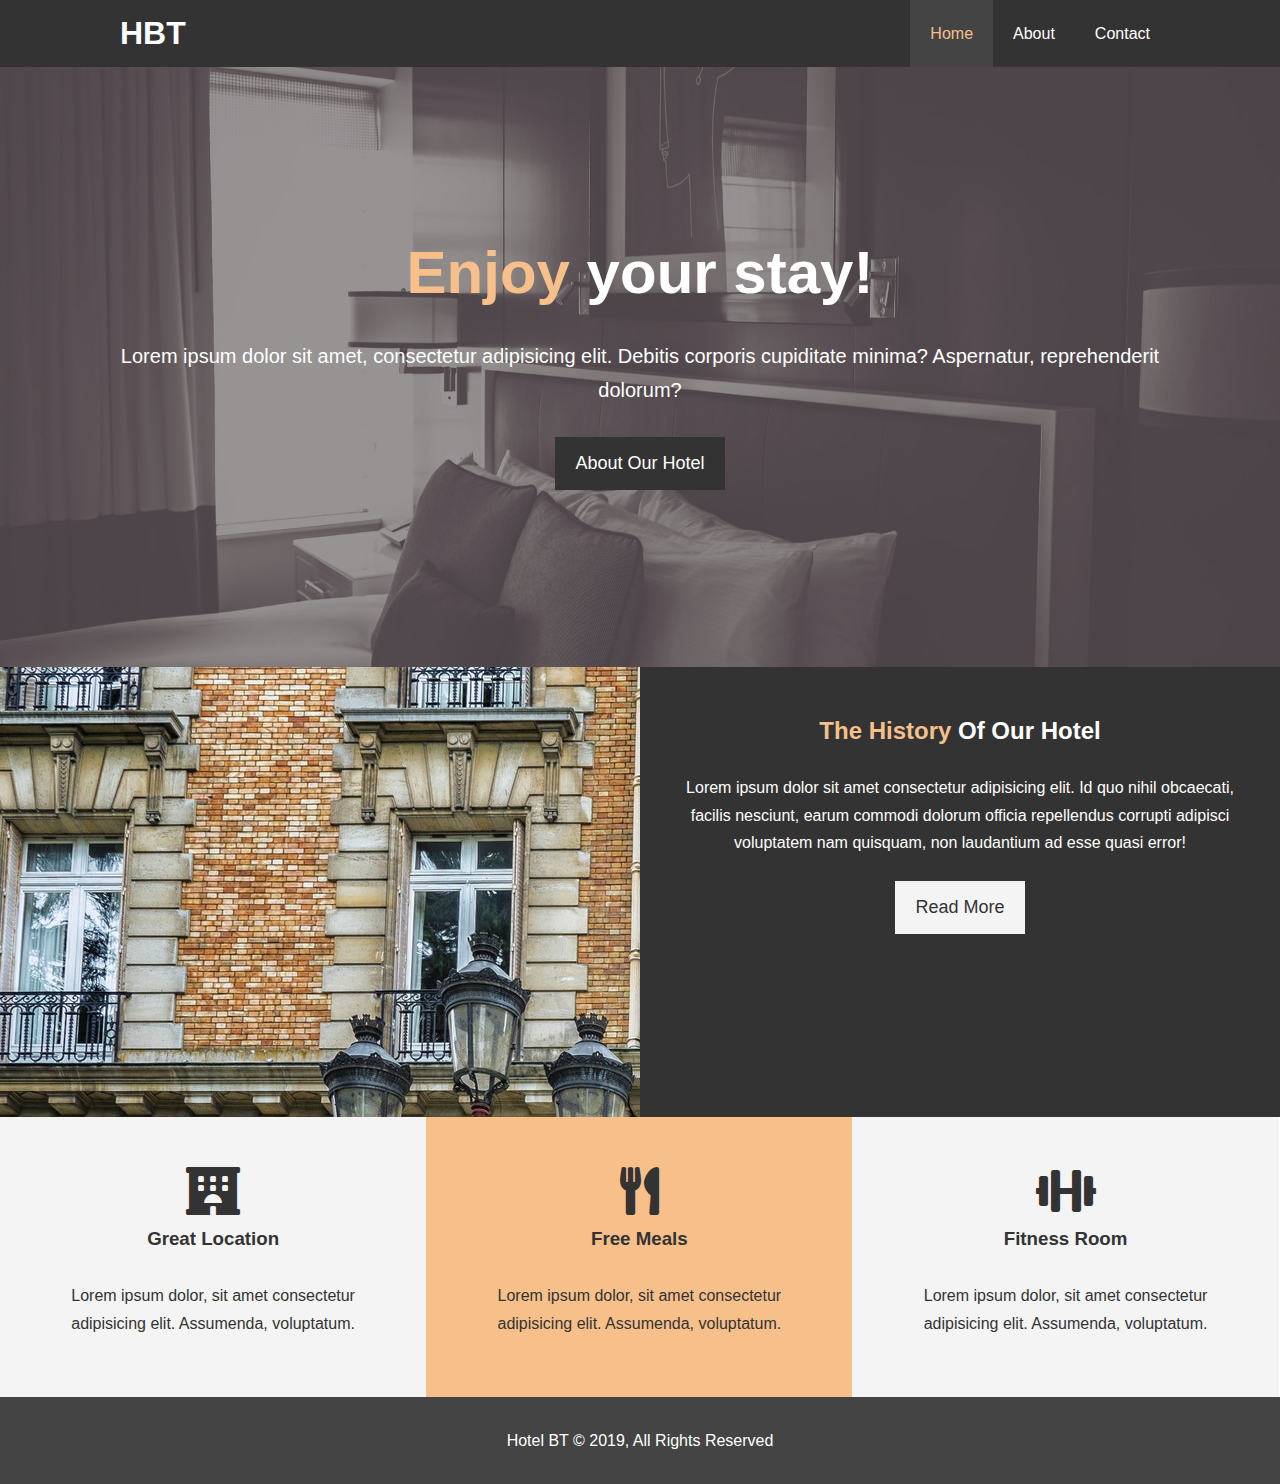
<file: pages/index.html>
<!DOCTYPE html>
<html lang="en">

<head>
  <meta charset="UTF-8">
  <meta name="viewport" content="width=device-width, initial-scale=1.0">
  <meta http-equiv="X-UA-Compatible" content="ie=edge">
  <meta name="description" content="Weclome to the best hotel in Boston!">
  <meta name="keywords" content="hotel, boston hotel">
  <link rel="stylesheet" href="https://cdnjs.cloudflare.com/ajax/libs/font-awesome/5.10.2/css/all.min.css">
  <link rel="stylesheet" href="../css/style.css">
  <link rel="stylesheet" media="screen and (max-width:768px)" href="../css/mobile.css">
  <title>Hotel BT | Welcome</title>
</head>

<body>
  <header>
    <nav id="navbar">
      <div class="container">
        <h1 class="logo"><a href="index.html">HBT</a></h1>
        <ul>
          <li><a class="current" href="index.html">Home</a></li>
          <li><a href="about.html">About</a></li>
          <li><a href="contact.html">Contact</a></li>
        </ul>
      </div>
    </nav>
    <div id="showcase">
      <div class="container">
        <div class="showcase-content">
          <h1><span class="text-primary">Enjoy</span> your stay!</h1>
          <p class="lead">Lorem ipsum dolor sit amet, consectetur adipisicing elit. Debitis corporis cupiditate minima?
            Aspernatur,
            reprehenderit dolorum?</p>
          <a class="btn" href="about.html">About Our Hotel</a>
        </div>
      </div>
    </div>
  </header>

  <section id="home-info" class="bg-dark">
    <div class="info-img">
    </div>
    <div class="info-content">
      <h2><span class="text-primary">The History</span> Of Our Hotel</h2>
      <p>Lorem ipsum dolor sit amet consectetur adipisicing elit. Id quo nihil obcaecati, facilis nesciunt, earum
        commodi dolorum officia repellendus corrupti adipisci voluptatem nam quisquam, non laudantium ad esse quasi
        error!</p>
      <a href="about.html" class="btn btn-light">Read More</a>
    </div>
  </section>

  <section id="features">
    <div class="box bg-light">
      <i class="fas fa-hotel fa-3x"></i>
      <h3>Great Location</h3>
      <p>Lorem ipsum dolor, sit amet consectetur adipisicing elit. Assumenda, voluptatum.</p>
    </div>
    <div class="box bg-primary">
      <i class="fa fa-utensils fa-3x"></i>
      <h3>Free Meals</h3>
      <p>Lorem ipsum dolor, sit amet consectetur adipisicing elit. Assumenda, voluptatum.</p>
    </div>
    <div class="box bg-light">
      <i class="fa fa-dumbbell fa-3x"></i>
      <h3>Fitness Room</h3>
      <p>Lorem ipsum dolor, sit amet consectetur adipisicing elit. Assumenda, voluptatum.</p>
    </div>
  </section>

  <div class="clr"></div>

  <footer id="main-footer">
    <p>Hotel BT &copy; 2019, All Rights Reserved</p>
  </footer>
</body>

</html>
</file>
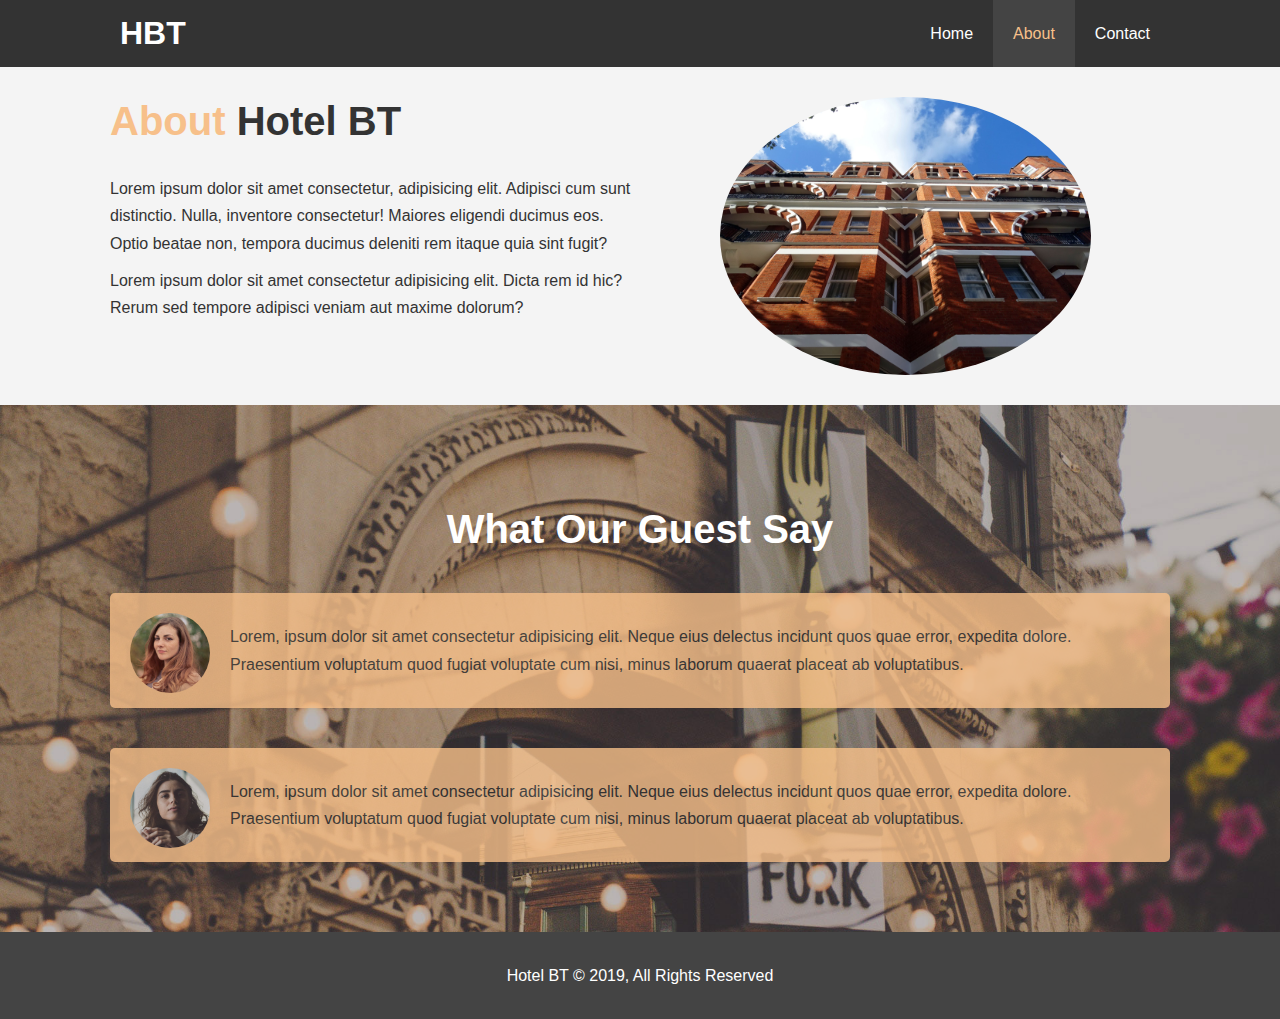
<file: pages/about.html>
<!DOCTYPE html>
<html lang="en">

<head>
  <meta charset="UTF-8">
  <meta name="viewport" content="width=device-width, initial-scale=1.0">
  <meta http-equiv="X-UA-Compatible" content="ie=edge">
  <meta name="description" content="Weclome to the best hotel in Boston!">
  <meta name="keywords" content="hotel, boston hotel">
  <link rel="stylesheet" href="../css/style.css">
  <link rel="stylesheet" media="screen and (max-width:768px)" href="../css/mobile.css">
  <title>Hotel BT | About</title>
</head>

<body>
  <header>
    <nav id="navbar">
      <div class="container">
        <h1 class="logo"><a href="index.html">HBT</a></h1>
        <ul>
          <li><a href="index.html">Home</a></li>
          <li><a class="current" href="about.html">About</a></li>
          <li><a href="contact.html">Contact</a></li>
        </ul>
      </div>
    </nav>
  </header>

  <section id="about-info" class="bg-light py-3">
    <div class="container">
      <div class="info-left">
        <h1 class="l-heading"><span class="text-primary">About</span> Hotel BT</h1>
        <p>Lorem ipsum dolor sit amet consectetur, adipisicing elit. Adipisci cum sunt distinctio. Nulla, inventore
          consectetur! Maiores eligendi ducimus eos. Optio beatae non, tempora ducimus deleniti rem itaque quia sint
          fugit?</p>
        <p>Lorem ipsum dolor sit amet consectetur adipisicing elit. Dicta rem id hic? Rerum sed tempore adipisci veniam
          aut maxime dolorum?</p>
      </div>
      <div class="info-right">
        <img src="/img/photo-2.jpg" alt="hotel">
      </div>
    </div>
  </section>

  <div class="clr"></div>

  <section id="testimonials" class="py-3">
    <div class="container">
      <h2 class="l-heading">What Our Guest Say</h2>
      <div class="testimonial bg-primary">
        <img src="/img/person-1.jpg" alt="person1">
        <p>Lorem, ipsum dolor sit amet consectetur adipisicing elit. Neque eius delectus incidunt quos quae error,
          expedita dolore. Praesentium voluptatum quod fugiat voluptate cum nisi, minus laborum quaerat placeat ab
          voluptatibus.</p>
      </div>
      <div class="testimonial bg-primary">
        <img src="/img/person-2.jpg" alt="person2">
        <p>Lorem, ipsum dolor sit amet consectetur adipisicing elit. Neque eius delectus incidunt quos quae error,
          expedita dolore. Praesentium voluptatum quod fugiat voluptate cum nisi, minus laborum quaerat placeat ab
          voluptatibus.</p>
      </div>
    </div>
  </section>

  <footer id="main-footer">
    <p>Hotel BT &copy; 2019, All Rights Reserved</p>
  </footer>
</body>

</html>
</file>
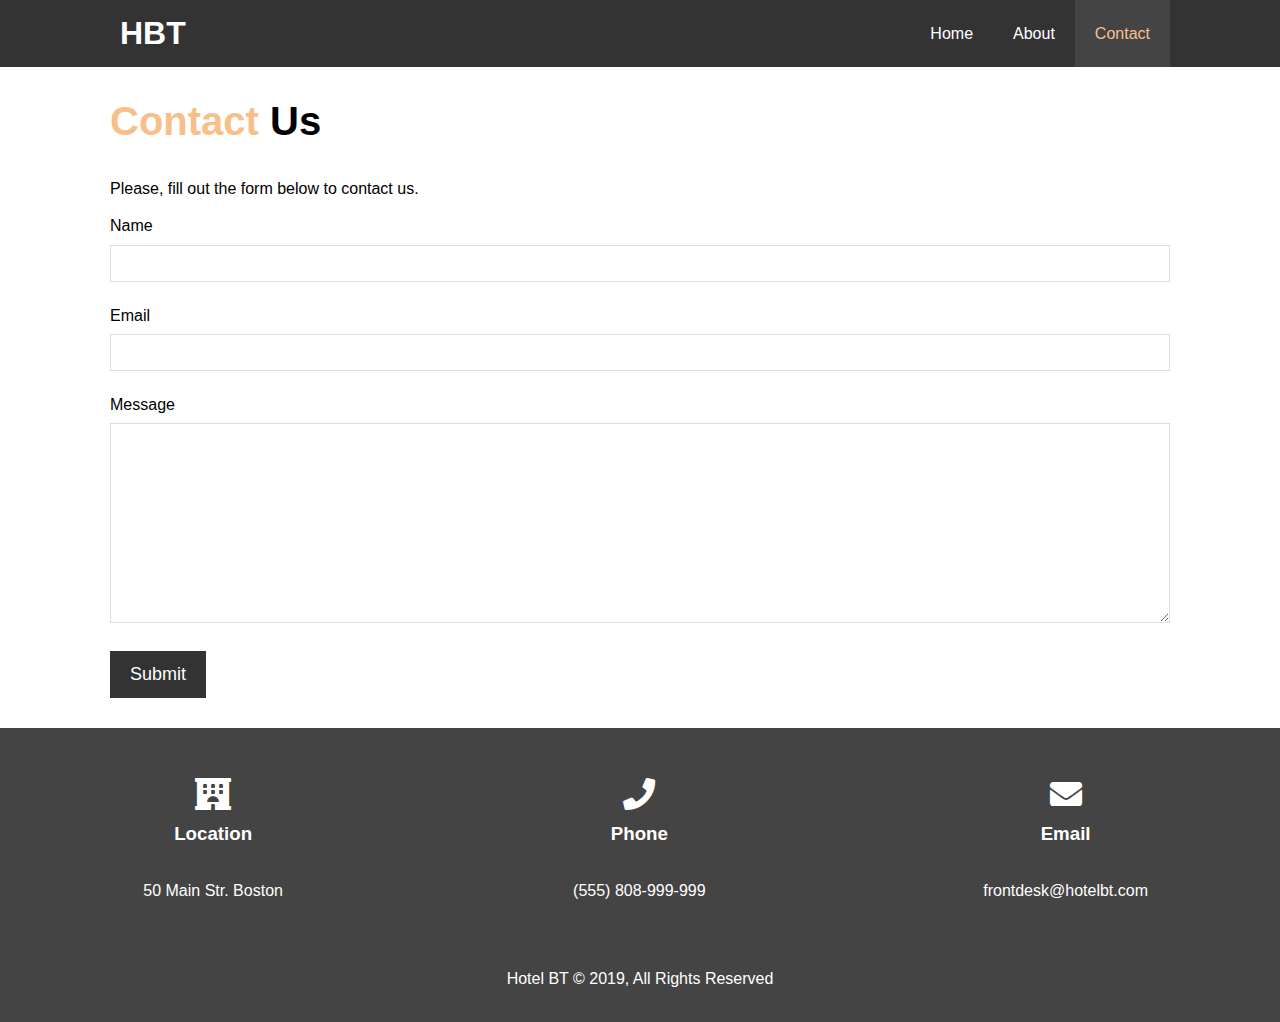
<file: pages/contact.html>
<!DOCTYPE html>
<html lang="en">

<head>
  <meta charset="UTF-8">
  <meta name="viewport" content="width=device-width, initial-scale=1.0">
  <meta http-equiv="X-UA-Compatible" content="ie=edge">
  <meta name="description" content="Weclome to the best hotel in Boston!">
  <meta name="keywords" content="hotel, boston hotel">
  <link rel="stylesheet" href="https://cdnjs.cloudflare.com/ajax/libs/font-awesome/5.10.2/css/all.min.css">
  <link rel="stylesheet" href="../css/style.css">
  <link rel="stylesheet" media="screen and (max-width:768px)" href="../css/mobile.css">

  <title>Hotel BT | Contact</title>
</head>

<body>
  <header>
    <nav id="navbar">
      <div class="container">
        <h1 class="logo"><a href="index.html">HBT</a></h1>
        <ul>
          <li><a href="index.html">Home</a></li>
          <li><a href="about.html">About</a></li>
          <li><a class="current" href="contact.html">Contact</a></li>
        </ul>
      </div>
    </nav>
  </header>

  <section id="contact-form" class="py-3">
    <div class="container">
      <h1 class="l-heading"><span class="text-primary">Contact</span> Us</h1>
      <p>Please, fill out the form below to contact us.</p>
      <form action="#">
        <div class="form-group">
          <label for="name">Name</label>
          <input type="text">
        </div>
        <div class="form-group">
          <label for="email">Email</label>
          <input type="email">
        </div>
        <div class="form-group">
          <label for="message">Message</label>
          <textarea name="message" id="message" cols="30" rows="10"></textarea>
        </div>
        <button class="btn" type="submit">Submit</button>
      </form>
    </div>
  </section>

  <section id="contact-info" class="bg-dark">
    <div class="box">
      <i class="fas fa-hotel fa-2x"></i>
      <h3>Location</h3>
      <p>50 Main Str. Boston</p>
    </div>
    <div class="box">
      <i class="fa fa-phone fa-2x"></i>
      <h3>Phone</h3>
      <p>(555) 808-999-999</p>
    </div>
    <div class="box">
      <i class="fa fa-envelope fa-2x"></i>
      <h3>Email</h3>
      <p>frontdesk@hotelbt.com</p>
    </div>
  </section>

  <footer id="main-footer">
    <p>Hotel BT &copy; 2019, All Rights Reserved</p>
  </footer>
</body>

</html>
</file>
<file: css/mobile.css>
#navbar .logo {
  float: none;
  text-align:center;
}

#navbar ul, #navbar ul li {
  float: none;
}

#navbar ul li a {
  padding: 5px;
  border-bottom: #444 dotted 1px;
}

/* Showcase */
#showcase {
  height: 100%;
}

#showcase .showcase-content {
  padding-top: 70px;
  padding-bottom: 30px;
}

/* Home Info */

#home-info .info-img {
  display:none;
}

#home-info .info-content {
  float:none;
  width: 100%;
}

/* Boxes */
.box {
  float: none;
  width: 100%;
}

/* About */

#about-info .info-right,
#about-info .info-left {
  float: none;
  width: 100%;
}

#about-info .info-right {
  margin-top:30px;
}

.l-heading {
  text-align: center;
}

/* Contact */
#contact-info .box {
  border-bottom: #444 dotted 1px;
}
</file>
<file: css/style.css>
/* CSS Reset */
* {
  margin: 0;
  padding: 0;
  box-sizing: border-box;
}

/* Utilities */
.container {
  max-width: 1100px;
  margin: auto;
  overflow: auto;
  padding: 0 20px;
}

.text-primary {
  color: #f7c08a;
}

.lead {
  font-size: 20px;
}

.btn {
  display: inline-block;
  font-size: 18px;
  color: #fff;
  background: #333;
  padding: 13px 20px;
  border: none;
  cursor: pointer;
}

.btn:hover {
  background: #f7c08a;
  color: #333;
}

.btn-light {
  background: #f4f4f4;
  color: #333;
}

.bg-dark {
  background: #333;
  color: #fff;
}

.bg-light {
  background: #f4f4f4;
  color: #333;
}

.bg-primary {
  background: #f7c08a;
  color: #333;
}

.clr {
  clear: both;
}

.l-heading {
  font-size: 40px;
  line-height: 1.2;
}

/* Padding */
.py-1 {
  padding: 10px 0;
}
.py-2 {
  padding: 20px 0;
}
.py-3 {
  padding: 30px 0;
}

/* Main styles */
html, body {
  font-family: 'Segoe UI', Tahoma, Geneva, Verdana, sans-serif;
  line-height: 1.7em;
}

a {
  text-decoration: none;
  color: #333;
}

h1, h2, h3 {
  padding-bottom: 20px;
}

p {
  margin: 10px 0;
}

/* Navbar */

#navbar {
  background: #333;
  /* overflow: auto; */
}

#navbar a {
  color: #fff;
}

#navbar .logo {
  float: left;
  padding-top: 20px;
  padding-left: 10px;
}

#navbar ul {
  list-style-type: none;
  float: right;
}

#navbar ul li {
  float: left;
}

#navbar ul li a {
  display: block;
  padding: 20px;
  text-align: center;
}

#navbar ul li a:hover,  
#navbar ul li a.current {
  background: #444;
  color: #f7c08a;
}

/* Showcase */

#showcase {
  background: url("../../img/showcase.jpg") no-repeat
  center center/cover;
  height: 600px;
}

#showcase .showcase-content {
  color: #fff;
  text-align: center;
  padding-top: 170px;
}

#showcase .showcase-content h1 {
  font-size: 60px;
  line-height: 1.2em;
}

#showcase .showcase-content p {
  padding-bottom: 20px;
  line-height: 1.7em;
}

/* Home Info */

#home-info {
  height: 450px;
}

#home-info .info-img {
  float:left;
  width: 50%;
  background: url("../../img/photo-1.jpg") no-repeat;
  min-height: 100%;
}

#home-info .info-content {
  float: right;
  text-align: center;
  width: 50%;
  height: 100%;
  padding: 50px 30px;
  overflow: hidden;
}

#home-info .info-content p {
  padding-bottom: 15px;
}

/* Features */
.box {
  float: left;
  width: 33.3%;
  padding: 50px;
  text-align: center;
}

.box i {
  margin-bottom: 10px;
}

/* About Page */
#about-info .info-right {
  float: right;
  width: 50%;
  min-height: 100%;
}

#about-info .info-right img {
  width: 70%;
  display: block;
  margin: auto;
  border-radius: 60%;
}

#about-info .info-left {
  float: left;
  width: 50%;
  min-height: 100%;
}

/* Testimonials */
#testimonials {
  height: 100%;
  padding-top: 100px;
  background: url("../../img/test-bg.jpg") no-repeat center center/cover;
}

#testimonials h2 {
  color: #fff;
  text-align: center;
  padding-bottom: 40px;
}

#testimonials .testimonial {
  padding: 20px;
  margin-bottom: 40px;
  border-radius: 5px;
  opacity: 0.8;
}

#testimonials .testimonial img {
  width: 80px;
  float: left;
  margin-right: 20px;
  border-radius: 50%;
}

/* Contact Form*/
#contact-form .form-group {
  margin-bottom: 20px;
}

#contact-form label {
  display: block;
  margin-bottom: 5px;
}

#contact-form input,
#contact-form textarea {
  width: 100%;
  padding: 10px;
  border: 1px solid #ddd;
}
#contact-form input:focus,
#contact-form textarea:focus {
  outline: none;
  border-color: #f7c08a;
}
textarea {
  height: 200px;
}

/* Footer */
#main-footer {
  text-align: center;
  background: #444;
  color: #fff;
  padding: 20px;
}
</file>
